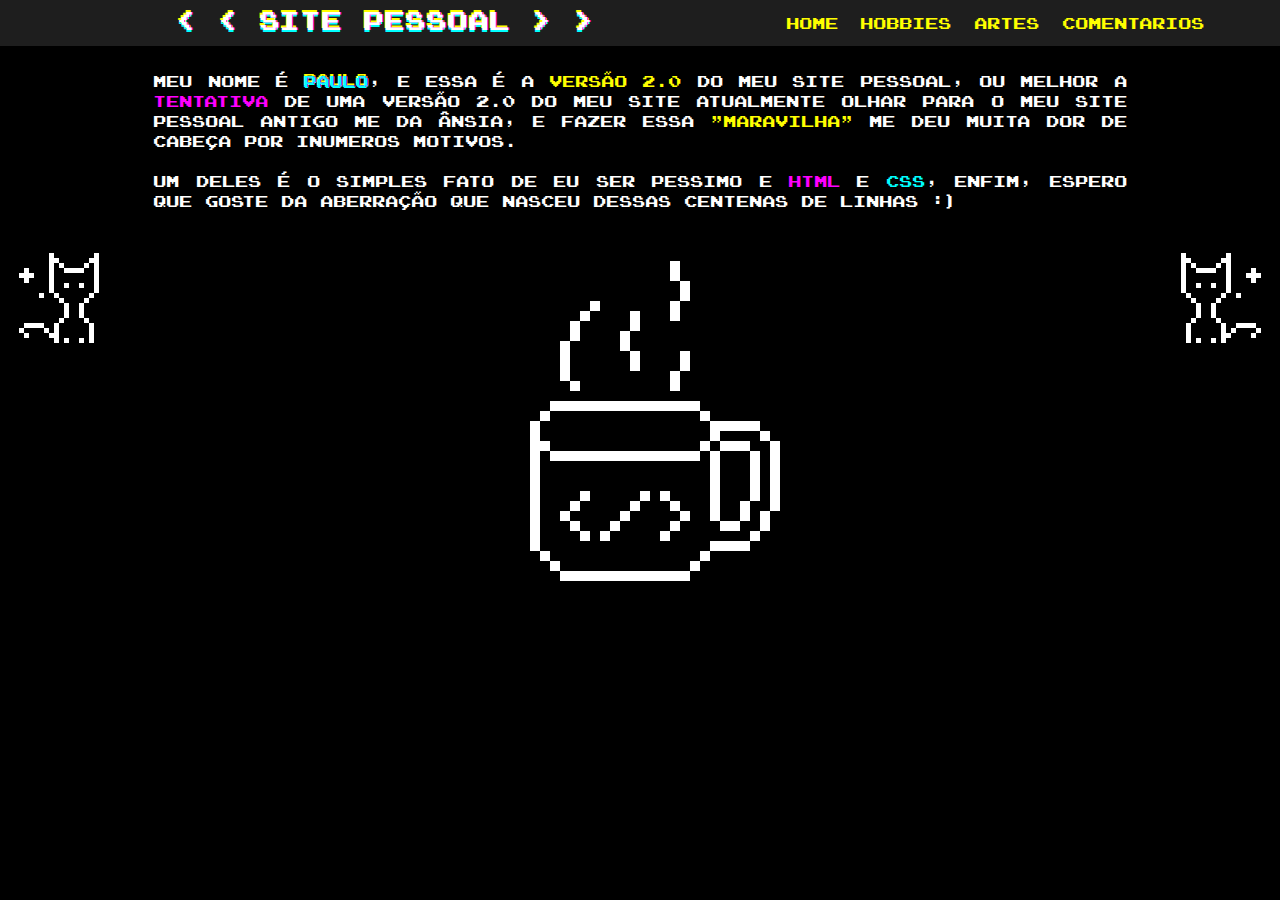
<file: index.html>
<!DOCTYPE html>
<html xmlns="http://www.w3.org/1999/xhtml" lang="pt-br" xml:lang="pt-br">
<head>
	<meta charset="UTF-8">
    <meta http-equiv="X-UA-Compatible" content="IE=edge">
	<meta http-equiv="Content-Type" content="text/html"; charset="iso-8859-1">
	<title>INDEX</title>
	<link rel="stylesheet" href="rosto/modelo.css">
</head>
<body>

<div class="header">
	<div class="titulo logo">
		<p class="glitch">< <  SITE PESSOAL > ></p>
	</div>
		<!--ktYuSocfQo4c19lo-->
	<div class="titulo menu">		
		<a href="index.html">Home</a>
		<a href="hobbies.html">Hobbies</a>
		<a href="pixel.html">Artes</a>
		<a href="coment.html">Comentarios</a>
	</div>
</div>
<div class="conteudo">
	<div class="gatinho left">	
		<img src="rosto\imagens\gato.gif" onmouseover="this.src= 'rosto/imagens/gatoglitch.gif'" onmouseout="this.src='rosto/imagens/gato.gif'">
	</div>
	<div class="gatinho texto center">
		<p>Meu nome é <span class="glitch text ciano">Paulo</span>, e essa é a <span class="text amarelo"> versão 2.0 </span> do meu site pessoal, ou melhor a <span class="text magenta">TENTATIVA</span> de uma versão 2.0 do meu site
			atualmente olhar para o meu site pessoal antigo me da ânsia, e fazer essa <span class="text amarelo">"maravilha"</span> me deu muita dor de cabeça por inumeros motivos.</p>
		<p>Um deles é o simples fato de eu ser pessimo e <span class="text magenta">HTML</span> e <span class="text ciano">CSS</span>, enfim, espero que goste da aberração que nasceu dessas centenas de linhas :)</p>	
		<div class="imagenscenter">
			<img src="rosto\imagens\Cafe2.png" class="banner">
		</div>	
	</div>
	<div class="gatinho right">
		<img src="rosto\imagens\gato.gif"
		onmouseover="this.src= 'rosto/imagens/gatoglitch.gif'"
		onmouseout="this.src='rosto/imagens/gato.gif'" >
	</div>
</div>
</body>
</html>
</file>
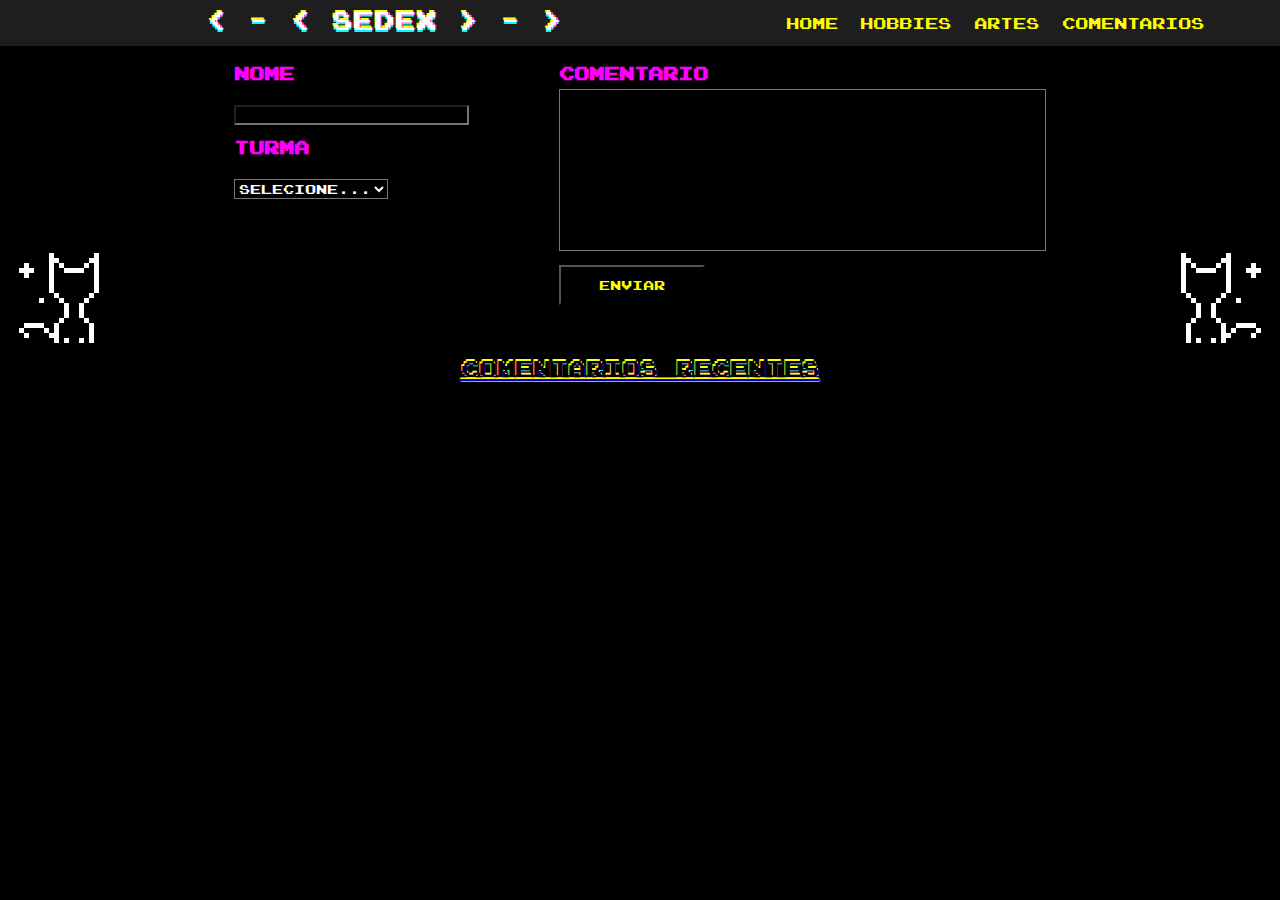
<file: coment.html>
<!DOCTYPE html>
<html lang="pt-br">
	<head>
		<meta charset="UTF-8">
		<title>Comentarios</title>
		<link rel="stylesheet" href="rosto/modelo.css">
	</head>
	<body>
<div class="tela">
	<div class="header">
		<div class="titulo logo">
			<p class="glitch"> < - < Sedex > - ></p>
		</div>
			<div class="titulo menu">		
				<a href="index.html">Home</a>
				<a href="hobbies.html">hobbies</a>
				<a href="pixel.html">Artes</a>
				<a href="coment.html">Comentarios</a>
			</div>
	</div>
		<div class="conteudo">
	 <div class="gatinho left">	
		<img src="rosto\imagens\gato.gif"
		onmouseover="this.src= 'rosto/imagens/gatoglitch.gif'"
		onmouseout="this.src='rosto/imagens/gato.gif'" >
	 </div>
					<div class="gatinho texto center">
						<div class="comentarios">
							<div class="comment nometurma">
						<form action="comentarios.php" method="post" enctype="multipart/form">
                         	   <h3 class="text magenta">Nome</h3>
								<br>
                         	 	  <input type="text" name="nome" style="background-color: black;color: white;">
								<h3 class="text magenta">Turma</h3>
								<br>
									<select name="turma" style="color: white;background-color: black;">
										<option value="0">Selecione...</option>

										<option value="1A">1ºA</option>
										<option value="2A">2ºA</option>
										<option value="3A">3ºA</option>

										<option value="1B">1ºB</option>
										<option value="2B">2ºB</option>
										<option value="3B">3ºB</option>

										<option value="1C">1ºC</option>
										<option value="2C">2ºC</option>
										<option value="3C">3ºC</option>

									</select>
									<br>
							</div>
							<div class="comment comentario">
                          		<h3 class="text magenta">Comentario</h3>
                          	  	<textarea name="comentarios" id="comentarios" rows="10" cols="50"  maxlength="400" style="background-color: black; ;color: white;"></textarea>
								<input type="submit" value="Enviar" style="width: 30%; background-color: black;color: yellow; padding: 10px; margin:auto;">
                       		</div>
						</div>
					</form>
				<div class="text black glitch">
					<a href="coment.php"><p>Comentarios Recentes</p></a>
				</div>
			</div>
			<div class="gatinho right">
				<img src="rosto\imagens\gato.gif"
				onmouseover="this.src= 'rosto/imagens/gatoglitch.gif'"
				onmouseout="this.src='rosto/imagens/gato.gif'" >
			</div>


</div>
</div>
	</body>
</html>
</file>
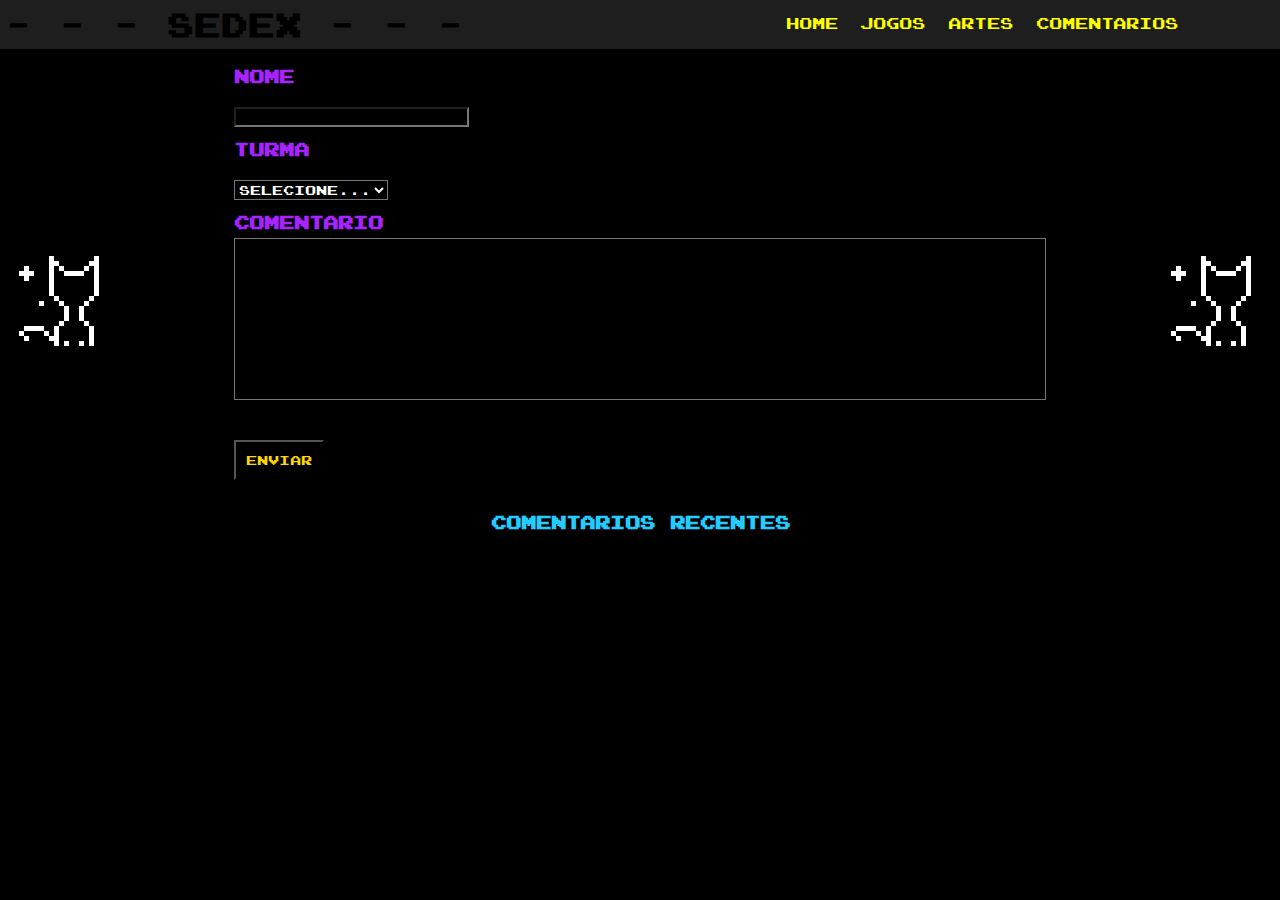
<file: comentarios.html>
<html>
	<head>
		<meta charset="UTF-8">
		<title>Comentarios</title>
		<link rel="stylesheet" href="rosto/modelo.css">
	</head>
	<body>
<div class="tela">
	<div class="header">
		<div class="titulo logo">
			<h1>- - - Sedex - - -</h1>
		</div>
			<div class="titulo menu">		
				<a href="index.html">Home</a>
				<a href="#jogos">Jogos</a>
				<a href="#pixel">Artes</a>
				<a href="comentarios.html">Comentarios</a>
			</div>
	</div>
		<div class="conteudo">
	 <div class="gatinho left">	
		<img src="rosto\imagens\gato.gif"
		onmouseover="this.src= 'rosto/imagens/gatoglitch.gif'"
		onmouseout="this.src='rosto/imagens/gato.gif'" >
	 </div>
					<div class="gatinho texto center">
						<div class="comentarios">
								<form action="comentarios.php" method="post" enctype="multipart/form">
                            <h3 style="color: rgb(167, 36, 255)">Nome</h3>
							<br>
                          	  <input type="text" name="nome" style="background-color: black;color: white;">
							<h3 style="color: rgb(167, 36, 255)">Turma</h3>
							<br>
								<select name="turma" style="color: white;background-color: black;">
									<option value="0">Selecione...</option>
									<option value="1C">1ºC</option>
									<option value="2C">2ºC</option>
									<option value="3C">3ºC</option>
								</select>
								<br>
                          	<h3 style="color: rgb(167, 36, 255)">Comentario</h3>
                          	  <textarea name="comentarios" id="comentarios" rows="10" cols="50" style="background-color: black; ;color: black;"></textarea> <br>
								<input type="submit" value="Enviar" maxlength="400" style="background-color: black;color: gold; padding: 10px; margin-top: 30px;">
                        </div>
						<br>
					<h3 style="text-align: center; color: rgb(36, 204, 255)">Comentarios Recentes</h3>
				</div>
							</form>
		<div class="gatinho right">
			<img src="rosto\imagens\gatoR.gif"
			onmouseover="this.src= 'rosto/imagens/gatoglitchR.gif'"
			onmouseout="this.src='rosto/imagens/gatoR.gif'" >
		</div>
			</div>


</div>
</div>
	</body>
</html>
</file>
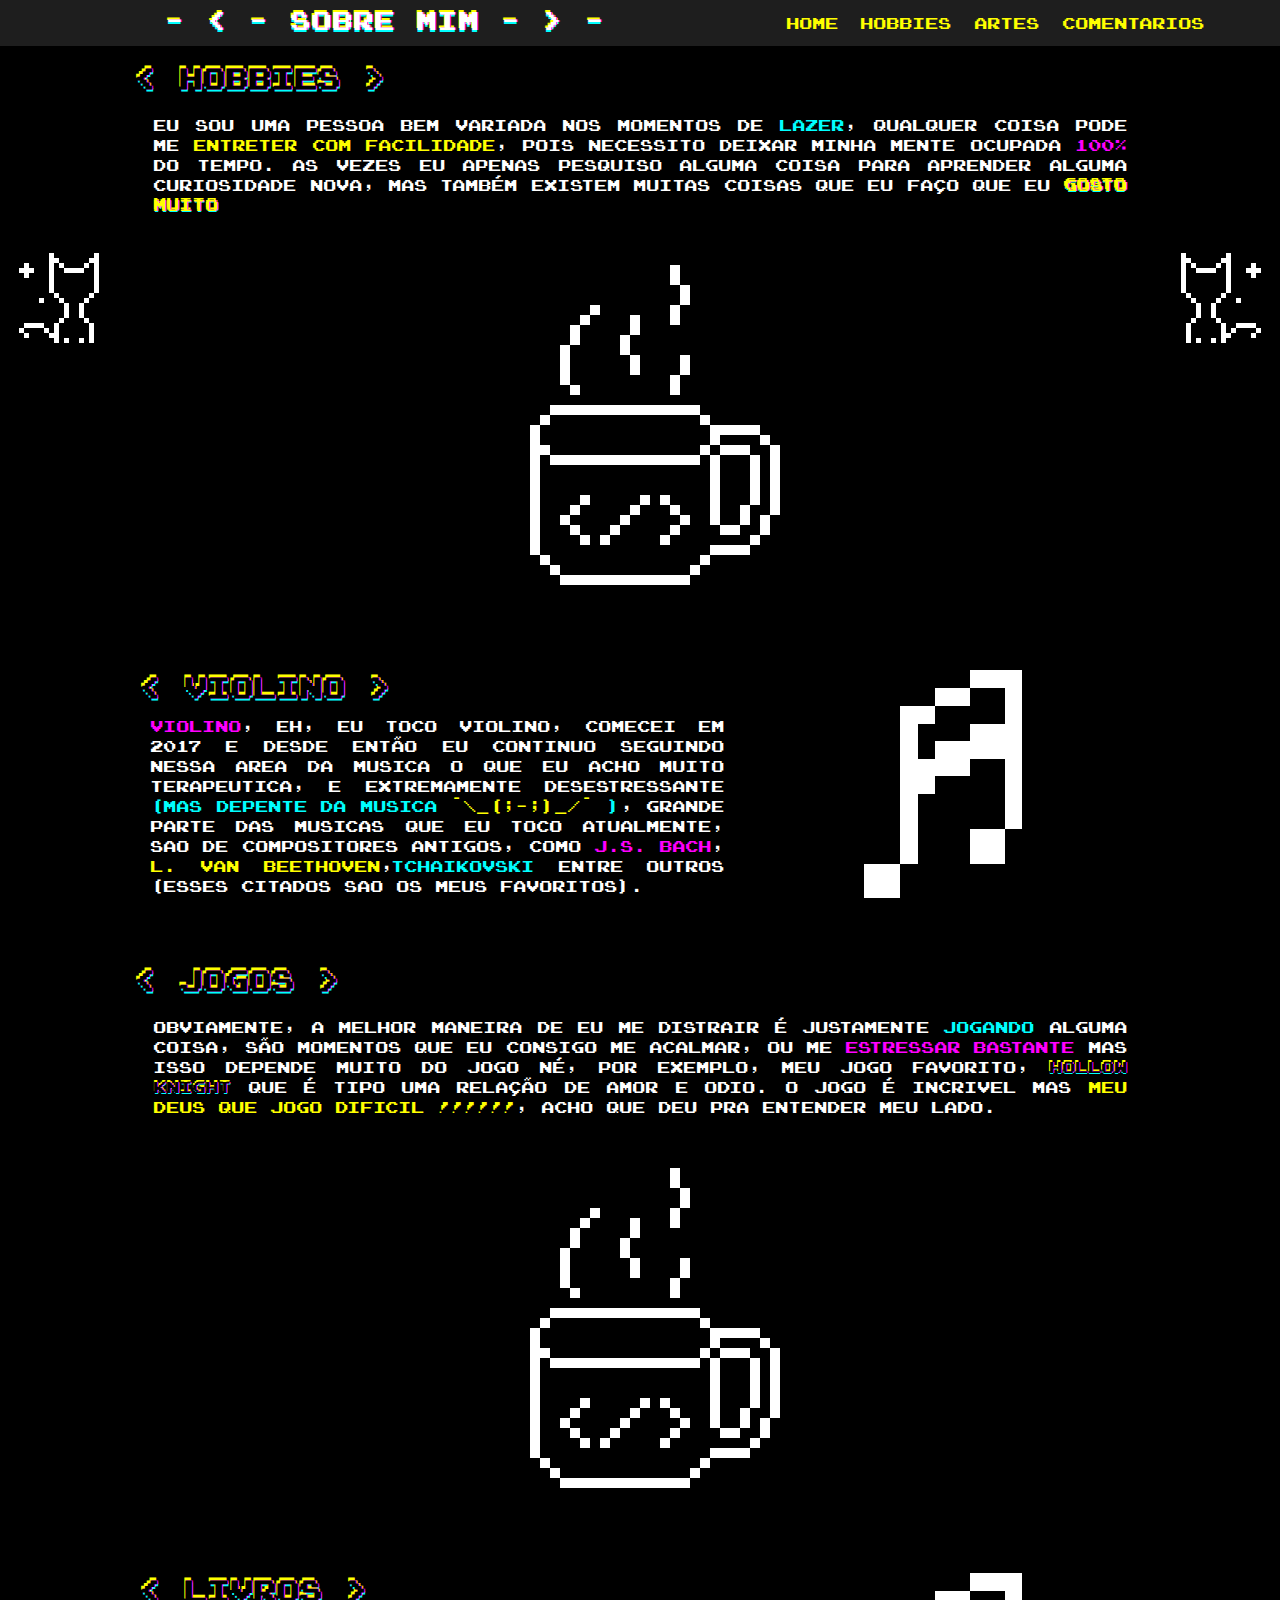
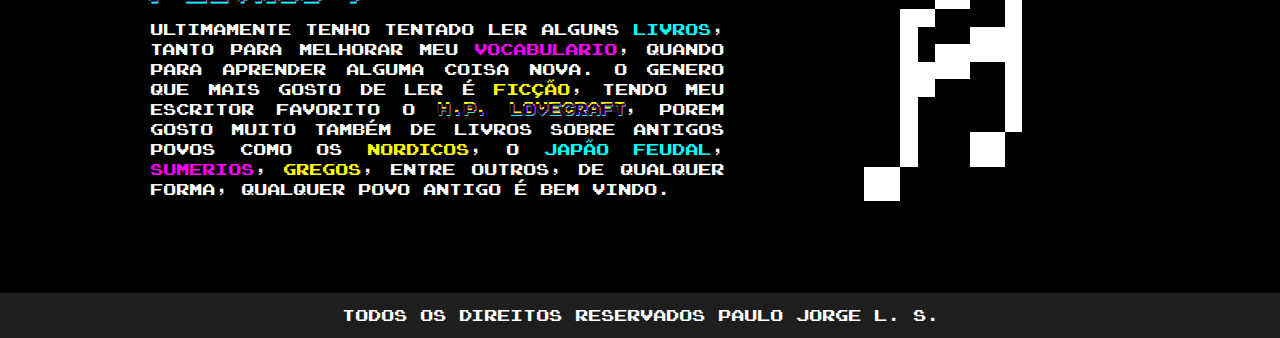
<file: hobbies.html>
<!DOCTYPE html>
<html xmlns="http://www.w3.org/1999/xhtml" lang="pt-br" xml:lang="pt-br">
<head>
	<meta charset="UTF-8">
    <meta http-equiv="X-UA-Compatible" content="IE=edge">
	<meta http-equiv="Content-Type" content="text/html"; charset="iso-8859-1">
	<title>HOBBIES</title>
	<link rel="stylesheet" href="rosto/modelo.css">
</head>
<body>



<div class="header">
	<div class="titulo logo">
		<p class="glitch">- < - SOBRE MIM - > -</p>
	</div>
		<!--ktYuSocfQo4c19lo-->
	<div class="titulo menu">		
		<a href="index.html">Home</a>
		<a href="hobbies.html">Hobbies</a>
		<a href="pixel.html">Artes</a>
		<a href="coment.html">Comentarios</a>
	</div>
</div>

<div class="conteudo">
	<div class="gatinho left">	
		<img src="rosto\imagens\gato.gif" onmouseover="this.src= 'rosto/imagens/gatoglitch.gif'" onmouseout="this.src='rosto/imagens/gato.gif'">
	</div>
		<div class="gatinho texto center">
			<h1 class="glitch subt"> < Hobbies > </h1>
				<p>
					Eu sou uma pessoa bem variada nos momentos de <span class="text ciano">lazer</span>, qualquer coisa pode me <span class="text amarelo">entreter com
					facilidade</span>, pois necessito deixar minha mente ocupada <span class="text magenta">100%</span> do tempo.
					As vezes eu apenas pesquiso alguma coisa para aprender alguma curiosidade nova,
					mas também existem muitas coisas que eu faço que eu <span class="text amarelo glitch">gosto muito</span> </p>
						<div class="imagenscenter">
							<img src="rosto/imagens/Cafe2.png" class="banner">
						</div>	
				<div class="tudo">				
					<div class="imagens left">
						<h1 class="glitch subt"> < Violino > </h1>
							<p>
								<span class="text magenta">Violino</span>, eh, eu toco violino, comecei em 2017 e desde então eu continuo seguindo nessa area da musica
								o que eu acho muito terapeutica, e extremamente desestressante <span class="text ciano">(mas depente da musica <span class="text amarelo">¯\_(;-;)_/¯</span> )</span>,
								grande parte das musicas que eu toco atualmente, sao de compositores antigos,
								como <span class="text magenta"> J.S. Bach</span>,<span class="text amarelo"> L. Van Beethoven</span>,<span class="text ciano">Tchaikovski</span> entre outros (esses citados sao os meus favoritos).
						</p>
					</div>	
					<div class="imagens right">
						<img src="rosto/imagens/nota.gif" >
					</div>
				</div>

				<h1 class="glitch subt"> < Jogos ></h1>
				<p>
					Obviamente, a melhor maneira de  eu me distrair é justamente <span class="text ciano">Jogando</span>
					alguma coisa, são momentos que eu consigo me acalmar, ou me <span class="text magenta">estressar bastante</span>
					mas isso depende muito do jogo né, por exemplo, meu jogo favorito, <span class="text glitch dark">Hollow Knight</span> que é tipo uma relação de amor e odio.
					o jogo é incrivel mas <span class="text amarelo">MEU DEUS QUE JOGO DIFICIL !!!!!!</span>, acho que deu pra entender meu lado.
				</p>
						<div class="imagenscenter">
							<img src="rosto/imagens/Cafe2.png" class="banner">
						</div>
						<div class="tudo">				
							<div class="imagens left">
								<h1 class="glitch subt"> < Livros > </h1>
									<p>
										Ultimamente tenho tentado ler alguns <span class="text ciano">livros</span>, tanto para melhorar meu <span class="text magenta">vocabulario</span>, quando para aprender alguma coisa nova.
										O genero que mais gosto de ler é <span class="text amarelo">ficção</span>, tendo meu escritor favorito o <span class="text glitch dark">H.P. LoveCraft</span>,
										 porem gosto muito também de livros sobre antigos povos
										como os <span class="text amarelo">nordicos</span>,
										 o <span class="text ciano">japão feudal</span>,
										  <span class="text magenta">sumerios</span>,
										  <span class="text amarelo">gregos</span>,
										entre outros, de qualquer forma, qualquer povo antigo é bem vindo.
								</p>
							</div>	
							<div class="imagens right">
								<img src="rosto/imagens/nota.gif" >
							</div>
						</div>	
					</div>	
			<div class="gatinho right">
				<img src="rosto\imagens\gato.gif"
				onmouseover="this.src= 'rosto/imagens/gatoglitch.gif'"
				onmouseout="this.src='rosto/imagens/gato.gif'" >
			</div>
</div>
		<footer>
			<p>Todos os direitos Reservados Paulo Jorge L. S.</p>
		</footer>
</body>
</html>
</file>
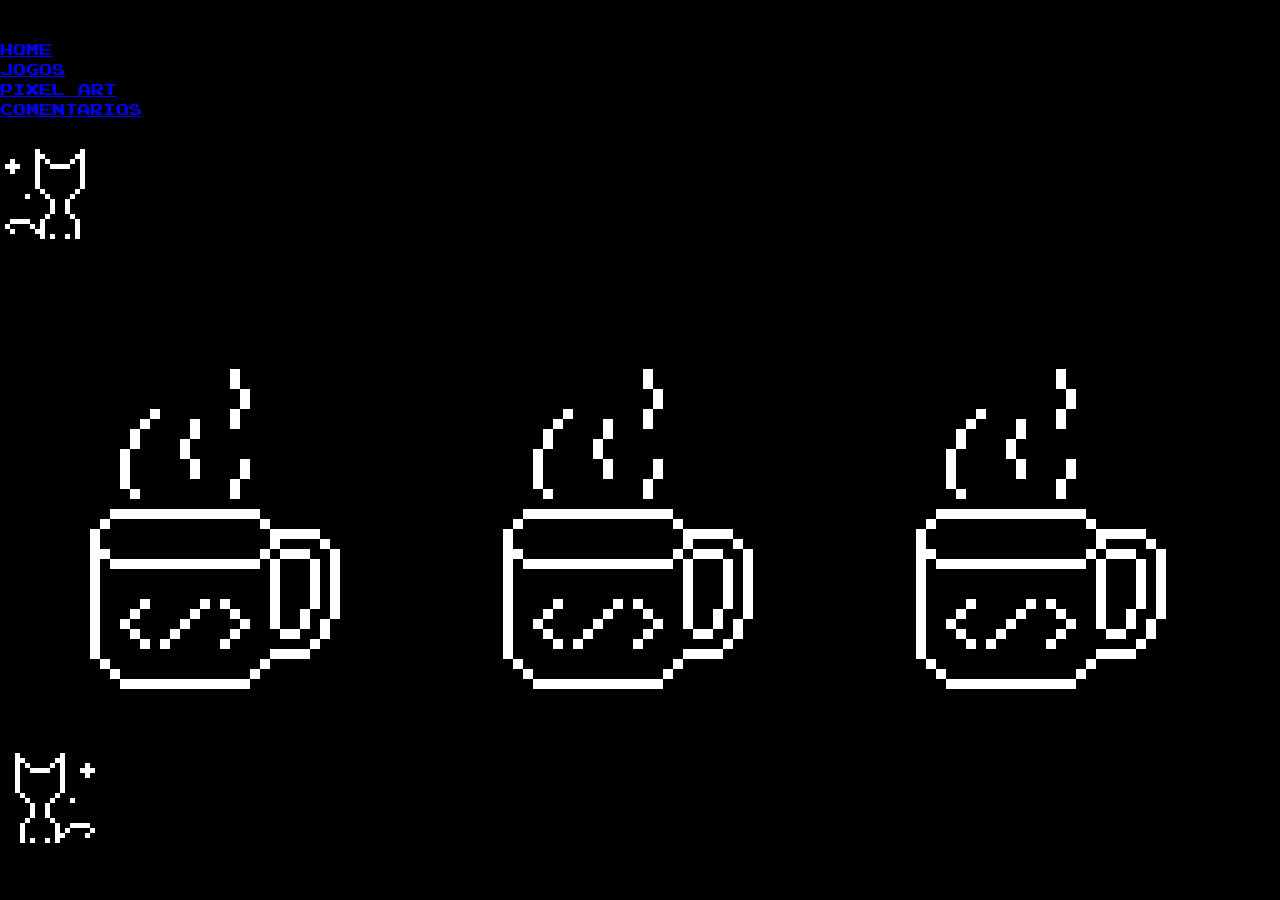
<file: home.html>
<html  xmlns="http://www.w3.org/1999/xhtml" lang="pt-br" xml:lang="pt-br">
	<head>
		<meta http-equiv="Content-Type" content="text/html; charset="iso-8859-1"/>
		<title>Home</title>
		<link rel="stylesheet" href="rosto/modelo.css">
	</head>
	<body>
		<div id="tela">
			<div id="titulo">
			<h1>- Site Pessoal -</h1>
	</div>
			<div id="menu">
				
		<ul>
			<li><a href="#">Home</a></li>
			<li><a href="#jogos">Jogos</a></li>
			<li><a href="#pixel">Pixel Art</a></li>
			<li><a href="comentarios.html">Comentarios</a></li>
		</ul>
	</div>

	<br>
		<div id="itens">
	 <div class="imagensleft">	
		<img src="rosto\imagens\gato.gif" width="100" height="100" 
		onmouseover="this.src= 'rosto/imagens/gatoglitch.gif'"
		onmouseout="this.src='rosto/imagens/gato.gif'" >
	</div >
<div id="conteudo">
	<div id="inicio">
		<p>Meu nome é Paulo, e essa é a versão 2.0 do meu site pessoal, ou melhor a TENTATIVA de uma versão 2.0 do meu site
			atualmente olhar para o meu site pessoal antigo me da ânsia, e fazer essa "maravilha" me deu muita dor de cabeça por inumeros motivos.<br>
			Um deles é o simples fato de eu ser pessimo e HTML e CSS, enfim, espero que goste da aberração que nasceu dessas centenas de linhas :)
		</p>
	</div>	
	<div class="imagenscenter">
	<img src="rosto\imagens\Cafe2.png">
	<img src="rosto\imagens\Cafe2.png">
	<img src="rosto\imagens\Cafe2.png">
</div>
</div>
		<div class="imagensright">
		<img src="rosto\imagens\gatoR.gif" width="100" height="100"
		onmouseover="this.src= 'rosto/imagens/gatoglitchR.gif'"
		onmouseout="this.src='rosto/imagens/gatoR.gif'" >
		</div>
	</div>
</div>
	</body>
</html>
</file>
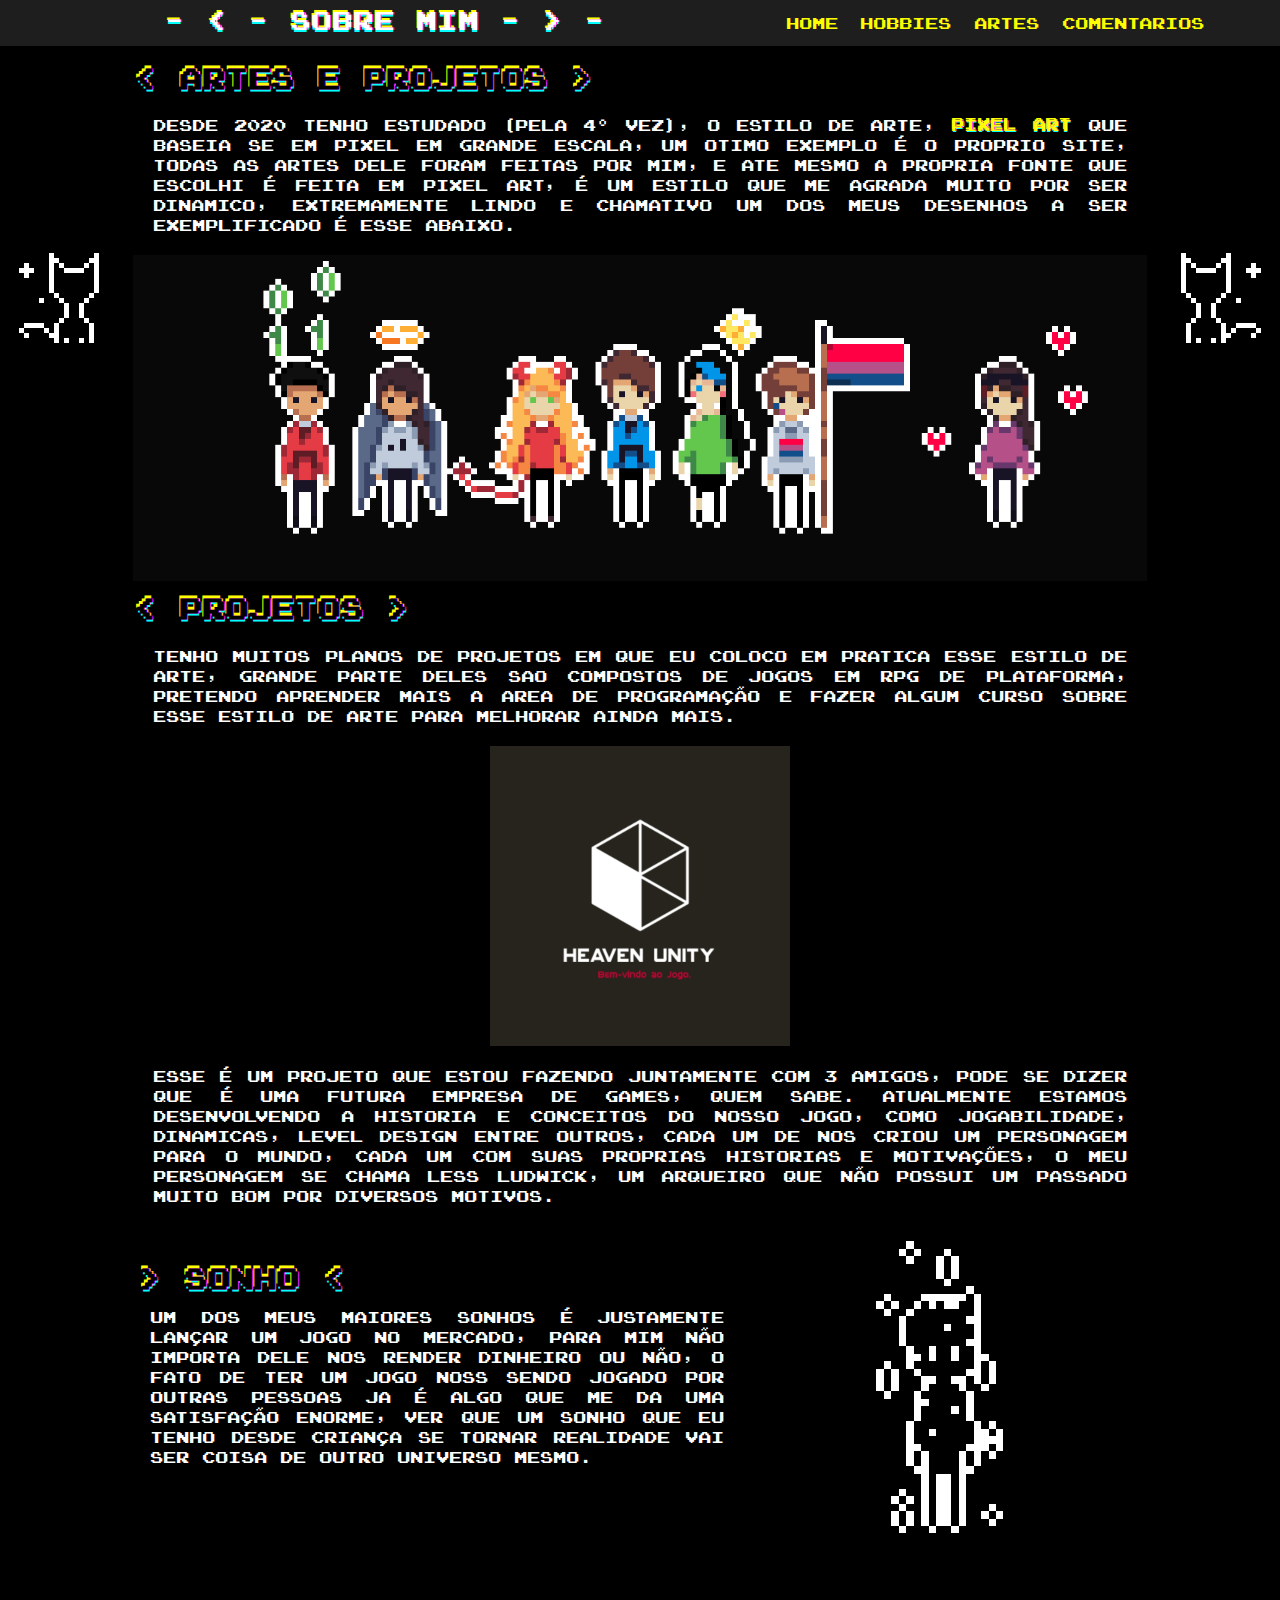
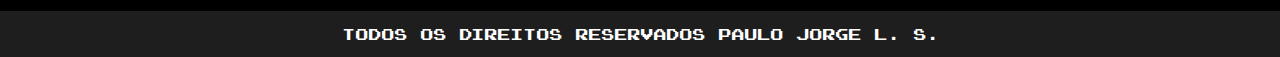
<file: pixel.html>
<!DOCTYPE html>
<html xmlns="http://www.w3.org/1999/xhtml" lang="pt-br" xml:lang="pt-br">
<head>
	<meta charset="UTF-8">
    <meta http-equiv="X-UA-Compatible" content="IE=edge">
	<meta http-equiv="Content-Type" content="text/html"; charset="iso-8859-1">
	<title>HOBBIES</title>
	<link rel="stylesheet" href="rosto/modelo.css">
</head>
<body>

<div class="tela">

<div class="header">
	<div class="titulo logo">
		<p class="glitch">- < - SOBRE MIM - > -</p>
	</div>
		<!--ktYuSocfQo4c19lo-->
	<div class="titulo menu">		
		<a href="index.html">Home</a>
		<a href="hobbies.html">Hobbies</a>
		<a href="pixel.html">Artes</a>
		<a href="coment.html">Comentarios</a>
	</div>
</div>

<div class="conteudo">

	<div class="gatinho left">	
		<img src="rosto\imagens\gato.gif" onmouseover="this.src= 'rosto/imagens/gatoglitch.gif'" onmouseout="this.src='rosto/imagens/gato.gif'">
	</div >

	<div class="gatinho texto center">
		<h1 class="glitch subt"> < Artes e Projetos > </h1>

				<p>Desde 2020 tenho estudado (pela 4º vez), o estilo de arte, <span class="text amarelo glitch"> Pixel Art </span> que baseia se em pixel em grande escala,
                um otimo exemplo é o proprio site, todas as artes dele foram feitas por mim, e ate mesmo a propria fonte que escolhi é feita em pixel art, é um estilo que me agrada muito
                por ser dinamico, extremamente lindo e chamativo um dos meus desenhos a ser exemplificado é esse abaixo.</p>
					<div class="imagenscenter">
						<img src="rosto/imagens/pilar.gif" style=" width:100%;" class="banner">
					</div>	
		<h1 class="glitch subt"> < PROJETOS > </h1>
				<p>Tenho muitos planos de projetos em que eu coloco em pratica esse estilo de arte, grande parte deles sao compostos de jogos 
					em RPG de plataforma, pretendo aprender mais a area de programação e fazer algum curso sobre esse estilo de arte para melhorar ainda mais.
				</p>
				<div class="imagenscenter">
					<img src="rosto/imagens/heavenu.png">
				</div>
				<p>
					Esse é um projeto que estou fazendo juntamente com 3 amigos, pode se dizer que é uma futura empresa de games, quem sabe.
				Atualmente estamos desenvolvendo a historia e conceitos do nosso jogo, como jogabilidade, dinamicas, level design entre outros, cada um de nos criou
				um personagem para o mundo, cada um com suas proprias historias e motivações, o meu personagem se chama Less Ludwick, um arqueiro que não possui um passado muito bom
				por diversos motivos. 	

				</p>
				<div class="tudo">				
					<div class="imagens left">
						<h1 class="glitch subt dark"> > Sonho < </h1>
							<p>
								Um dos meus maiores sonhos é justamente lançar um jogo no mercado, para mim não importa dele nos render dinheiro ou não, 
								o fato de ter um jogo noss sendo jogado por outras pessoas ja é algo que me da uma satisfação enorme, ver que um sonho que eu tenho desde criança se tornar realidade
								vai ser coisa de outro universo mesmo.
							</p>
					</div>	
					<div class="imagens right">
						<img src="rosto/imagens/Less.png" >
					</div>
				</div>

	</div>	

			<div class="gatinho right">
				<img src="rosto\imagens\gato.gif"
				onmouseover="this.src= 'rosto/imagens/gatoglitch.gif'"
				onmouseout="this.src='rosto/imagens/gato.gif'" >
			</div>
		</div>
		<footer>
			 <p>Todos os direitos Reservados Paulo Jorge L. S.</p>
		</footer>

</body>
</html>
</file>
<file: rosto/modelo.css>
* {
    margin: 0;
    padding: 0;
    font-family: jostix;
	box-sizing: border-box;
}

body {
	background-color: black;
}

@font-face {
	font-family: jostix;
	src: url(joystix_monospace.ttf) format('truetype');
	font-weight: normal;
	font-style: normal;
}

/* tela */

.tela {
	width: 100%;
	height: auto;
}

/* header */

.header {
	width: 100%;
	height: auto;
	position: sticky;
	top: 0;
	background-color: rgba(30, 30, 30);
	z-index: 1;
}

.titulo {
	float: left;
	padding: 5px;
}

.titulo.logo {
	width: 60%;
}
.glitch{

	text-shadow: 0.05em 0 0 magenta,
				-0.025em -0.10em 0 yellow,
				0.025em 0.06em 0 cyan;

	animation: glitch 170ms infinite;
}
.glitch.subt {
	font-size: 28px;
	margin-top: 10px;
	color: black;
}
.glitch{

	text-shadow: 0.05em 0 0 magenta,
				-0.025em -0.10em 0 yellow,
				0.025em 0.06em 0 cyan;

	animation: glitch 170ms infinite;
}
@keyframes glitch {
	0%{
		text-shadow:0.05em 0 0 magenta,
					-0.025em -0.025em 0 yellow,
					-0.025em 0.05em 0 cyan;
	}
	15%{
		text-shadow:0.05em -0.025em 0 magenta,
					-0.025em -0.025em 0 yellow,
					-0.05em -0.05em 0 cyan;
	}
	50%{
		text-shadow:0.25em 0.05em 0 magenta,
					0.05em 0 0 yellow,
					0 -0.25em 0 cyan;
	}
	100%{
		text-shadow:-0.025em 0 0 magenta,
					-0.025em -0.025em 0 yellow,
					-0.025em -0.05em 0 cyan;
	}

}
.titulo.menu {
	width: 40%;
}

.header::after {
	content: "";
	display: table;
	clear: both;
}

.logo p {
	text-align: center;
	font-size: 25px;
	color: white;
}

.menu {
	padding: 1%;
}

.menu a {
	text-decoration: none;
	color: yellow;
	margin-left: 1%;
	margin-right: 1%;
	text-decoration: none;
	transition: color 0.07s;
}
.menu a:hover{
	color: magenta;
}

@media screen and (max-width:1000px) {
    .titulo.menu, .titulo.logo {
        width: 100%;
    }
    .logo h1 {
		font-size: medium;
	}
	.menu a {
        font-size: medium;
        margin-left: 1.5%;
        margin-right: 1.5%;
    }
}

/* conteudo :3 */

.conteudo {
	width: 100%;
	height: auto;
}

.gatinho {
	float: left;
	padding: 5px;
}
.text.ciano{
	color: cyan;
}
.text.amarelo{
	color: yellow;
}
.text.magenta{
	color: magenta;
}
.text.dark{
	color: black;
}

.gatinho.left {
	width: 10%;
	margin-top: 15%;

}

.gatinho.center {
	width: 80%;
	color: #fff;

}

.gatinho.right {
	width: 10%;
	margin-top: 15%;
    transform: scaleX(-1);

}

.conteudo::after {
	content: "";
	display: table;
	clear: both;
}

.gatinho img {
	display: block;
	margin: auto;
	height: auto;
	width: auto;
}

.texto p {
	color: white;
	text-align: justify;
	margin: 2%;
}

@media screen and (max-width:1000px) {
	.gatinho.left, .gatinho.right img {
		display: none;
	}
	.gatinho.center {
		width: 100%;
	}
}

/* Imagens e texto do conteudo */
.imagens.left{
	float: left;
	padding: 5px;
	width: 60%;
	height: auto;
	margin-top: 20px;
	margin-bottom: 50px;
}

.imagens.right{
	float: right;
	height: auto;
	width: 40%;
	margin-bottom: 50px;
	
}
.imagens{
	float: left;
}
.imagenscenter{
	width: 100%;
	height: auto;
}
.tudo{
	width: 100%;
}
@media screen and (max-width:1000px) {
	.imagens.left, .imagens.right{
		width:100%;
	}
	.gatinho.center {
		width: 100%;
	}
}
/* Imagens e texto do conteudo */
.banner{
	margin: auto;
	display: block;
}

/*Comentarios*/

.comentarios{
	width: 80%;
	margin: auto;
	
}
.comment {
	float: left;

}
.comment.nometurma{
	width: 40%;
}
.comment.comentario{
	width: 60%;
}

h3{
	margin-top: 10px;
}
.text p{
	margin-top: 30%;
	text-align: center;
	text-decoration: none;
	font-size: 22px;
	color: black;
}
textarea{
	resize: none;
	width: 100%;
	margin-top: 5px;
	margin-bottom: 10px;
}
.coment{
	width:	80%;
	margin-top: 50px;
	margin-bottom: 50px;
	margin-left: 100px;
	margin-right: 100px;
}
/* scroll bar */
::-webkit-scrollbar {
	width: 3px;
  }
  
  ::-webkit-scrollbar-track {
	background: #303030; 
  }
   
  ::-webkit-scrollbar-thumb {
	background: cyan; 
  }
  
  ::-webkit-scrollbar-thumb:hover {
	background: magenta; 
  }
footer{
	width: 100%;
	height: auto;
	padding: 1%;
	background-color: rgb(30,30,30);
	bottom: 0;
}
footer>p{
	color: #fff;
	text-align: center;
}
@media screen and (max-width:1000px) {
	.comentarios		{
		width: 100%;
	}
	.comment.nometurma	{
		width: 100%;
	}
	.comment.comentario	{
		width: 100%;
	}
}
</file>
